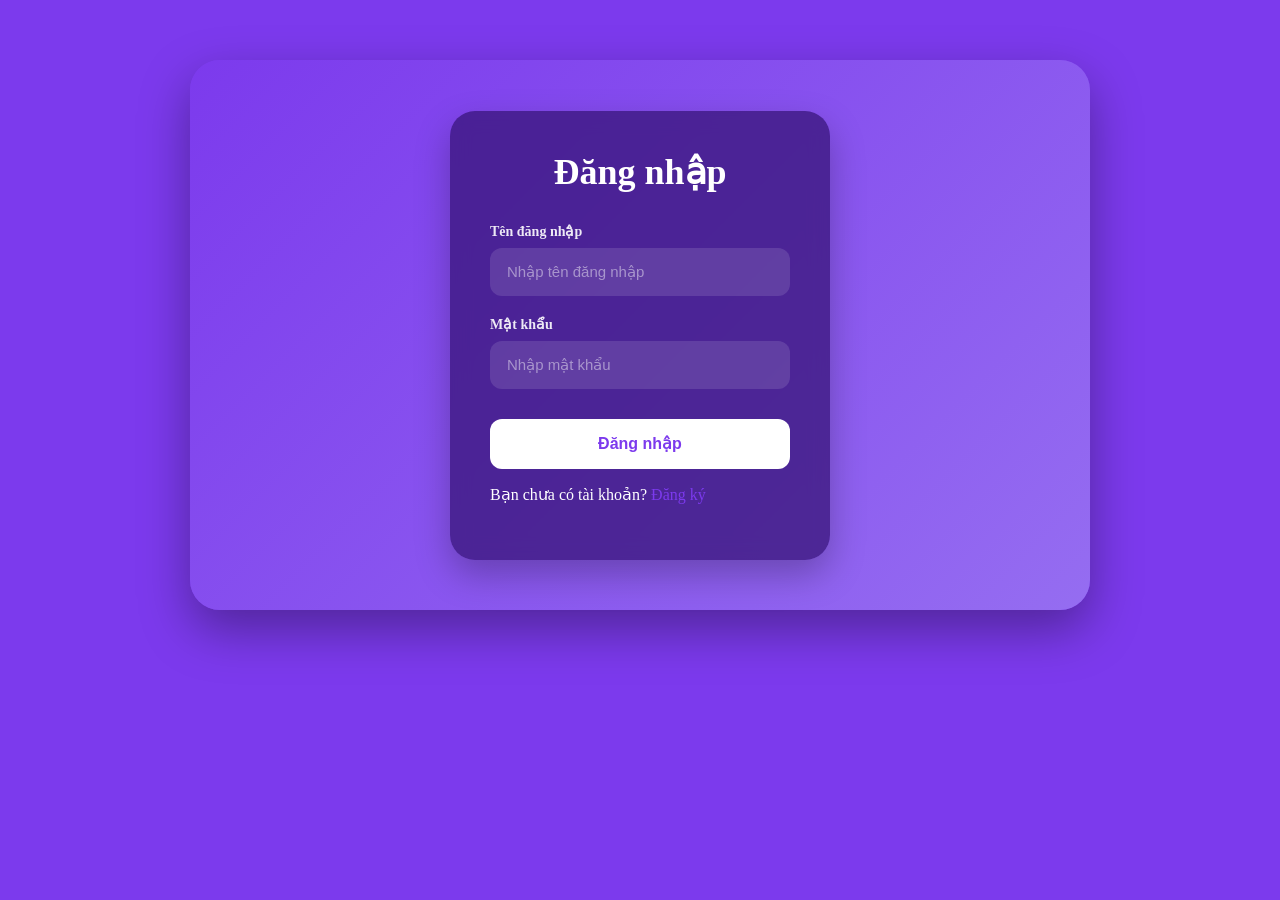
<file: index.html>
<!doctype html>
<html lang="en">
  <head>
    <meta charset="UTF-8" />
    <meta name="viewport" content="width=device-width, initial-scale=1.0" />
    <link rel="stylesheet" href="./frontend/main.css" />
    <link rel="stylesheet" href="./frontend/css/login/login.css" />
    <link rel="stylesheet" href="./frontend/theme/theme.css" />
    <title>RPG</title>
  </head>
  <body>
    <div class="login-container" id="login-container">
      <div class="login-form">
        <div class="login-title">
          <h2>Đăng nhập</h2>
        </div>
        <div class="input-group">
          <label for="name">Tên đăng nhập</label>
          <input
            type="text"
            id="name-login"
            name="name-login"
            placeholder="Nhập tên đăng nhập"
          />
        </div>
        <div class="input-group">
          <label for="password">Mật khẩu</label>
          <input
            type="password"
            id="password-login"
            name="password-login"
            placeholder="Nhập mật khẩu"
          />
        </div>

        <div class="login-actions">
          <button id="login-button" type="submit">Đăng nhập</button>
        </div>
        <div class="create-account">
          <p>Bạn chưa có tài khoản? <a href="./frontend/page/register.html">Đăng ký</a></p>
        </div>
      </div>
    </div>
  </body>
  <script src="./backend/js/login/login.js"></script>
  <script src="./backend/js/login/register.js"></script>
</html>
</file>
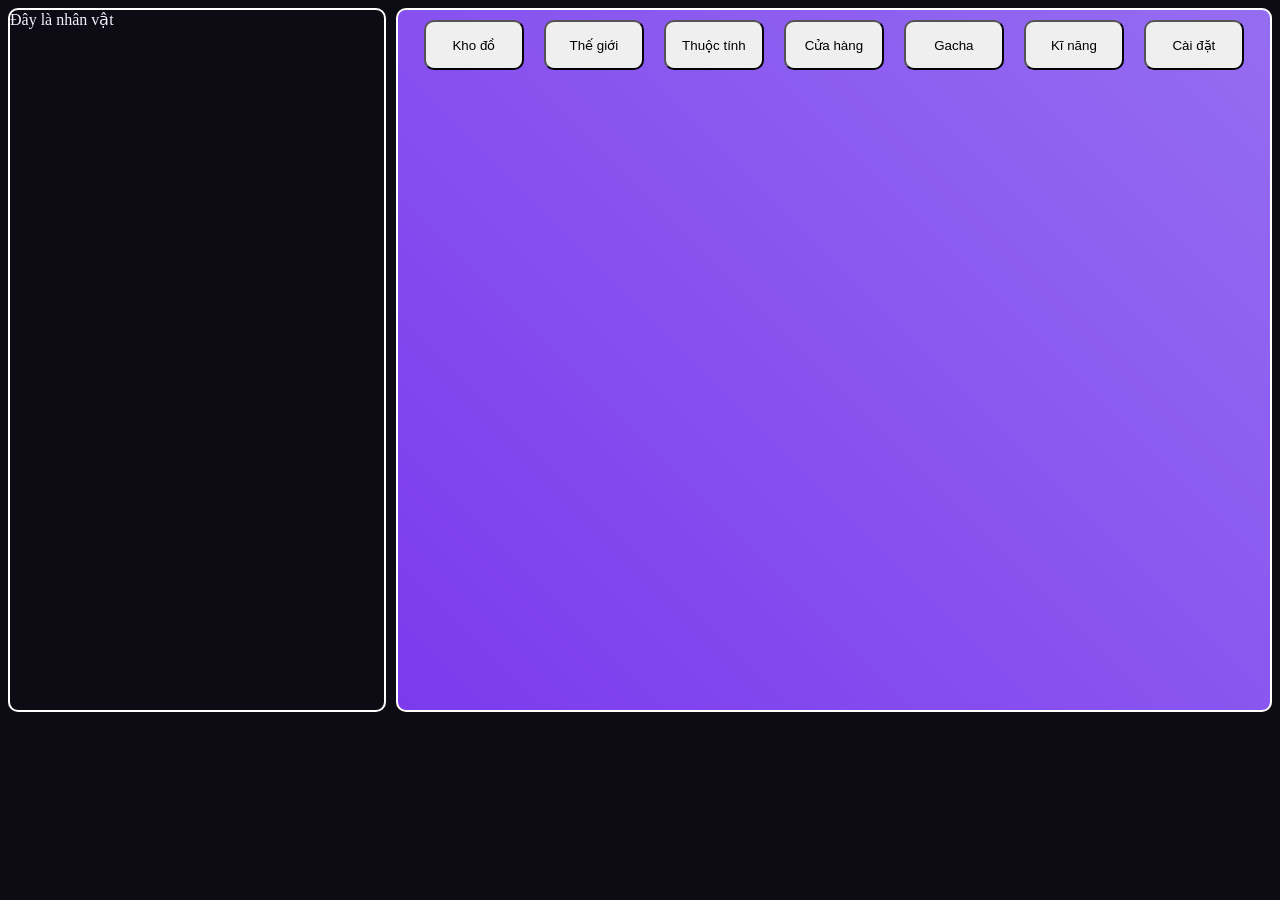
<file: frontend/page/home.html>
<!DOCTYPE html>
<html lang="en">
<head>
    <meta charset="UTF-8">
    <meta name="viewport" content="width=device-width, initial-scale=1.0">
    <link rel="stylesheet" href="../../frontend/css/functions/home.css">
    <title>Document</title>
</head>
<body>
    <div class="main-container">
        <div class="main-character">Đây là nhân vật</div>
        <div class="function-container">
            <div class="button-function">
                <button>Kho đồ</button>
            </div>
            <div class="button-function">
                <button>Thế giới</button>
            </div>
            <div class="button-function">
                <button>Thuộc tính</button>
            </div>
            <div class="button-function">
                <button>Cửa hàng</button>
            </div>
            <div class="button-function">
                <button>Gacha</button>
            </div>
            <div class="button-function">
                <button>Kĩ năng</button>
            </div>
            <div class="button-function">
                <button>Cài đặt</button>
            </div>
        </div>
    </div>
</body>
</html>
</file>
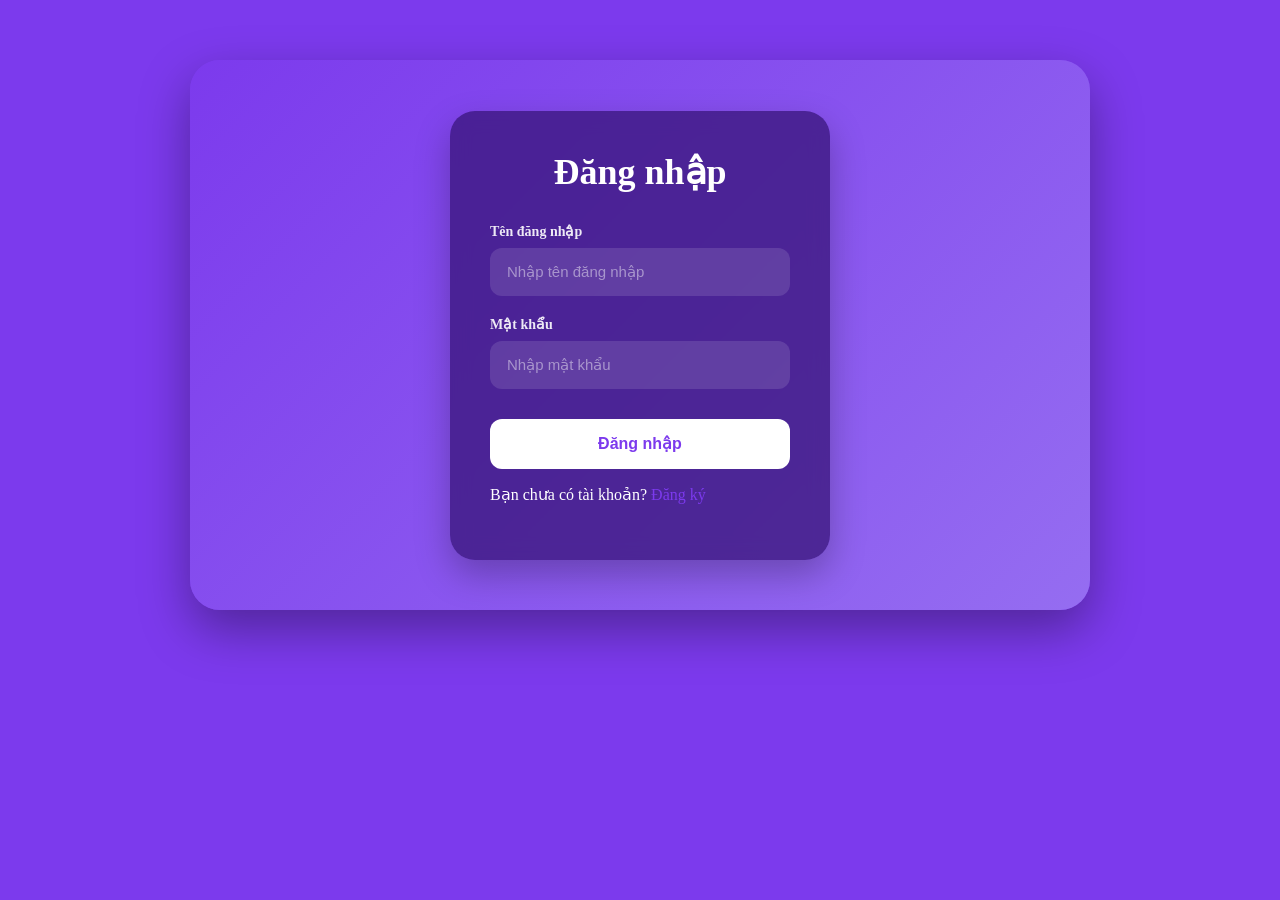
<file: frontend/page/login.html>
<!doctype html>
<html lang="en">
  <head>
    <meta charset="UTF-8" />
    <meta name="viewport" content="width=device-width, initial-scale=1.0" />
    <link rel="stylesheet" href="../main.css" />
    <link rel="stylesheet" href="../css/login/login.css" />
    <title>Login</title>
  </head>
  <body>
    <div class="login-container" id="login-container">
      <div class="login-form">
        <div class="login-title">
          <h2>Đăng nhập</h2>
        </div>
        <div class="input-group">
          <label for="name">Tên đăng nhập</label>
          <input
            type="text"
            id="name-login"
            name="name-login"
            placeholder="Nhập tên đăng nhập"
          />
        </div>
        <div class="input-group">
          <label for="password">Mật khẩu</label>
          <input
            type="password"
            id="password-login"
            name="password-login"
            placeholder="Nhập mật khẩu"
          />
        </div>

        <div class="login-actions">
          <button id="login-button" type="submit">Đăng nhập</button>
        </div>
        <div class="create-account">
          <p>Bạn chưa có tài khoản? <a href="./register.html">Đăng ký</a></p>
        </div>
      </div>
    </div>
  </body>
  <script src="../../backend/js/login/login.js"></script>
</html>
</file>
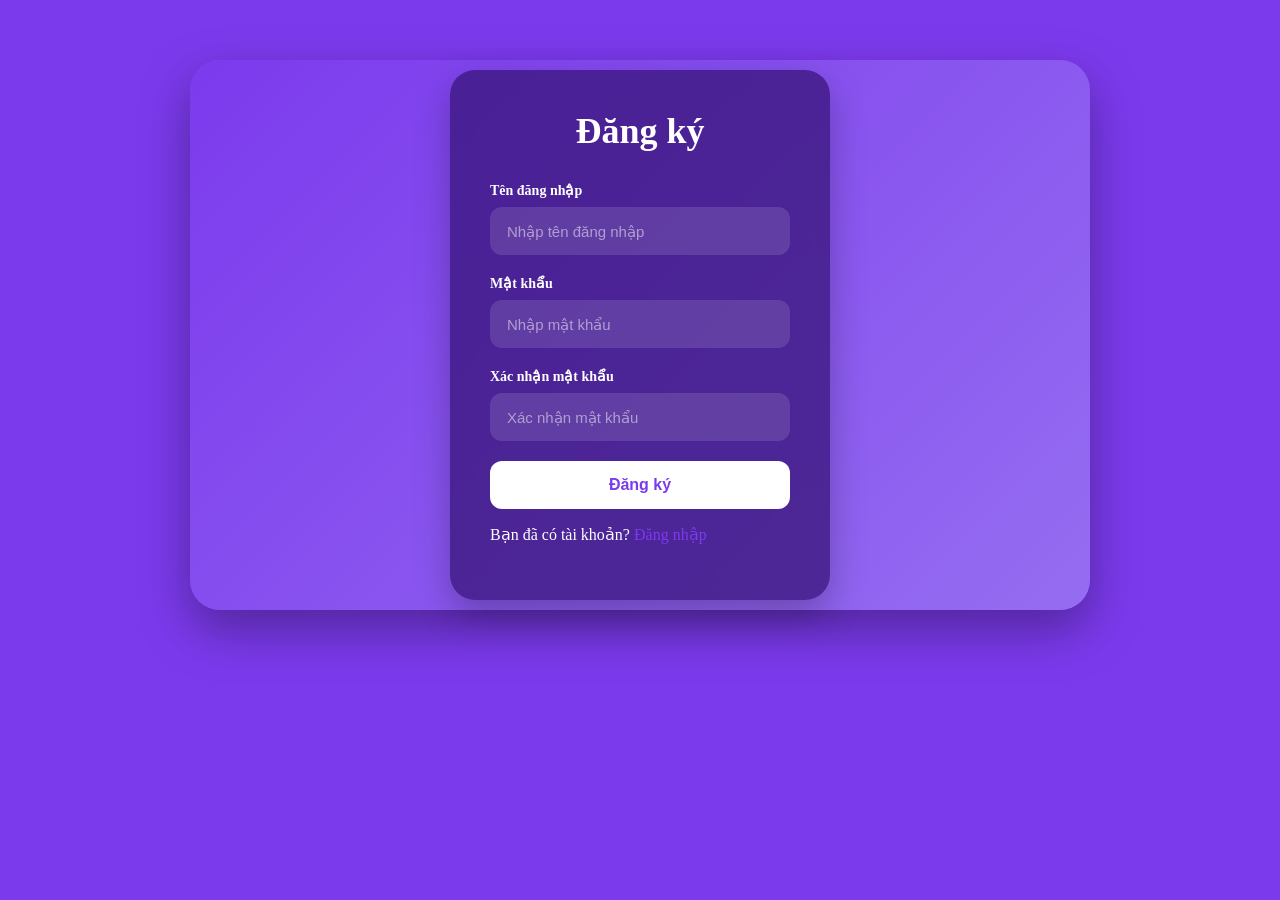
<file: frontend/page/register.html>
<!DOCTYPE html>
<html lang="en">
<head>
    <meta charset="UTF-8">
    <meta name="viewport" content="width=device-width, initial-scale=1.0">
    <link rel="stylesheet" href="../main.css">
    <link rel="stylesheet" href="../css/login/register.css">
    <title>Register</title>
</head>
<body>
    <div class="register-container">
        <div class="register-form">
            <div class="register-title">
                <h2>Đăng ký</h2>
            </div>
            <div class="input-register-group">
                <label for="name">Tên đăng nhập</label>
                <input type="text" id="name-register" name="name-register" placeholder="Nhập tên đăng nhập" />
            </div>
            <div class="input-register-group">
                <label for="password">Mật khẩu</label>
                <input type="password" id="password-register" name="password-register" placeholder="Nhập mật khẩu" />
            </div>
            <div class="input-register-group">
                <label for="confirm-password">Xác nhận mật khẩu</label>
                <input type="password" id="confirm-password-register" name="confirm-password-register" placeholder="Xác nhận mật khẩu" />
            </div>
            <div class="register-actions">
                <button id="register-button" type="submit">Đăng ký</button>
            </div>
            <div class="login-link">
                <p>Bạn đã có tài khoản? <a href="./login.html">Đăng nhập</a></p>
        </div>
    </div>
</body>
    <script src="../../backend/js/login/register.js"></script>
</html>
</file>
<file: frontend/main.css>
body{
    color: black;
    background-color: var(--primary);
}
</file>
<file: frontend/css/login/login.css>
@import url(../../theme/theme.css);


/* =========================
   LOGIN CONTAINER
========================= */

.login-container {
    width: min(90%, 900px);
    min-height: 550px;

    margin: 60px auto;
    padding: 40px;

    box-sizing: border-box;
    border-radius: 30px;

    background:
        linear-gradient(
            135deg,
            var(--primary),
            var(--primary-hover)
        );

    display: flex;
    justify-content: center;
    align-items: center;

    box-shadow:
        0 20px 50px rgba(0, 0, 0, 0.35);
}


/* =========================
   LOGIN FORM
========================= */

.login-form {
    width: min(100%, 380px);
    min-height: 400px;

    padding: 40px;
    box-sizing: border-box;
    border-radius: 25px;
    background: rgba(55, 20, 120, 0.75);

    display: flex;
    flex-direction: column;
    justify-content: center;
    align-items: stretch; /* dung de lap đầy chiều cao hoặc chiều rộng */

    box-shadow:
        0 15px 35px rgba(0, 0, 0, 0.25);
    backdrop-filter: blur(10px);
}


/* =========================
   TITLE
========================= */

.login-title {
    width: 100%;
    margin-bottom: 30px;
    text-align: center;
}


.login-title h2 {
    margin: 0;
    color: white;
    font-size: 36px;
    font-weight: 700;
}


.login-title p {
    margin: 8px 0 0;
    color: rgba(255, 255, 255, 0.65);
    font-size: 14px;
}

/* =========================
   INPUT GROUP
========================= */

.input-group {
    width: 100%;
    margin-bottom: 20px;
    display: flex;
    flex-direction: column;

}

/* LABEL */

.input-group label {
    margin-bottom: 8px;
    color: rgba(255, 255, 255, 0.9);
    font-size: 14px;
    font-weight: 600;
}

/* INPUT */

.input-group input {
    width: 100%;
    height: 48px;
    padding: 0 15px;
    box-sizing: border-box;
    border: 2px solid transparent;
    border-radius: 12px;
    outline: none;
    background: rgba(255, 255, 255, 0.12);
    color: white;
    font-size: 15px;
    transition: all 0.25s ease;
}

/* CREATE */

.create-account {
    color: white;

    a {
        color: var(--primary);
        text-decoration: none;
    }

    a:hover {
        text-decoration: underline;
    }
}

/* PLACEHOLDER */

.input-group input::placeholder {
    color: rgba(255, 255, 255, 0.45);
}

/* INPUT FOCUS */

.input-group input:focus {
    border-color: #c084fc;
    background: rgba(255, 255, 255, 0.18);
    box-shadow:
        0 0 0 4px rgba(192, 132, 252, 0.15);
}

/* =========================
   LOGIN BUTTON
========================= */

.login-actions {
    width: 100%;
    margin-top: 10px;
}

.login-actions button {
    width: 100%;
    height: 50px;
    border: none;
    border-radius: 12px;
    background: white;
    color: var(--primary);
    font-size: 16px;
    font-weight: 700;
    cursor: pointer;
    transition: all 0.2s ease;
}

/* HOVER */
.login-actions button:hover {
    transform: translateY(-2px);
    background: #f3e8ff;
    box-shadow:
        0 8px 20px rgba(0, 0, 0, 0.25);
}

/* CLICK */
.login-actions button:active {
    transform: translateY(0);
}


/* =========================
   RESPONSIVE
========================= */

@media (max-width: 600px) {
    .login-container {
        width: 95%;
        min-height: 500px;
        margin: 30px auto;
        padding: 25px;
        border-radius: 20px;
    }

    .login-form {
        padding: 30px 25px;
        min-height: 380px;
    }

    .login-title h2 {
        font-size: 30px;
    }
}
</file>
<file: frontend/theme/theme.css>
:root {
    /* Background */
    --bg-main: #0D0B14;
    --bg-secondary: #12101A;

    /* Panel */
    --panel: #181522;
    --panel-hover: #211C2D;

    /* Primary */
    --primary: #7C3AED;
    --primary-hover: #956df1;

    /* Secondary */
    --secondary: #C89B3C;
    --secondary-hover: #E0B84F;

    /* Text */
    --text-main: #F5F3FF;
    --text-secondary: #A8A3B8;

    /* RPG Stats */
    --hp: #EF4444;
    --mana: #3B82F6;
    --stamina: #22C55E;
    --exp: #F59E0B;

    /* Border */
    --border: #30283D;

    --bg: #0B0812;
    --card: #15101F;

    --text: #F5F3FF;
    --text-secondary: #A8A3B8;

    --border: #30243F;

}
</file>
<file: frontend/css/functions/home.css>
@import url(../../theme/theme.css);

body {
  background-color: var(--bg-main);
}

.main-container {
  color: var(--text-main);
  width: 100%;
  height: 700px;

  margin: 0 auto;

  display: flex;
  flex-direction: row;
  justify-content: center;
  align-items: stretch;

  border-radius: 10px;
  
  gap:10px;

  .main-character {
    width: 30%;
    height: 100%;
    border: 2px solid rgb(255, 255, 255);

    border-radius: 10px;
  }

  .function-container {
    width: 70%;
    height: 100%;
    border: 2px solid rgb(255, 255, 255);

    background-image: linear-gradient(45deg, var(--primary), var(--primary-hover));

    border-radius: 10px;

    display: flex;
    flex-direction: row;
    justify-content: center;

    .button-function {
      color: var(--text-main);
      margin: 10px 10px;

      button {
        width: 100px;
        height: 50px;

        border-radius: 10px;
        transition: all 0.3s ease;
      }

      button:hover {
        background-color: var(--primary-hover);
        box-shadow: 0px 0px 10px white;
        transform: translateY(-2px);
      }

      button:active {
        background-color: white;
      }
    }
  }

}
</file>
<file: frontend/css/login/register.css>
@import url(../../theme/theme.css);

.register-container {
  width: min(90%, 900px);
  min-height: 550px;

  margin: 60px auto;

  background: linear-gradient(135deg, var(--primary), var(--primary-hover));

  display: flex;
  justify-content: center;
  align-items: center;

  border-radius: 30px;

  box-shadow: 0 20px 50px rgba(0, 0, 0, 0.35);
}

/* register-form*/


.register-form {
  color: white;
  width: min(100%, 380px);
  min-height: 400px;

  padding: 40px;
  box-sizing: border-box;
  border-radius: 25px;
  background: rgba(55, 20, 120, 0.75);

  display: flex;
  flex-direction: column;
  justify-content: center;
  align-items: stretch; /* dung de lap đầy chiều cao hoặc chiều rộng */

  box-shadow: 0 15px 35px rgba(0, 0, 0, 0.25);
  backdrop-filter: blur(10px);
}

/* register-title*/

.register-title {
    width: 100%;
    margin-bottom: 30px;
    text-align: center;
}

.register-title h2 {
    margin:0;
    font-size:36px;
    font-weight:700;
}

/*input-register-group*/

.input-register-group {
    width: 100%;
    margin-bottom: 20px;
    display: flex;
    flex-direction: column;
}

.input-register-group label {
    margin-bottom: 8px;
    font-size: 14px;
    font-weight: 600;
}

.input-register-group input {
    width: 100%;
    height: 48px;
    padding: 0 15px;
    box-sizing: border-box;
    border: 2px solid transparent;
    border-radius: 12px;
    outline: none;
    background: rgba(255, 255, 255, 0.12);
    color: white;
    font-size: 15px;
    transition: all 0.25s ease;
}

.register-form button {
    width: 100%;
    height: 48px;
    border: none;
    border-radius: 12px;
    outline: none;
    background:white;
    color: var(--primary);
    font-size: 16px;
    font-weight: 600;
    cursor: pointer;
    transition: all 0.25s ease;
}

a {
    color: var(--primary);
    text-decoration: none;
}

.login-link{
    a:hover {
    text-decoration: underline;
}
}

.input-register-group input::placeholder {
    color: rgba(255, 255, 255, 0.5);
}

/* Chuyển động */



.input-register-group input:focus {
    border-color: #c084fc;
    background: rgba(255, 255, 255, 0.18);
    box-shadow: 0 0 8px rgba(255, 255, 255, 0.5);
}

.register-actions button:hover {
    transform: translateY(-2px);
    background: #f3e8ff;
    box-shadow:
        0 8px 20px rgba(0, 0, 0, 0.25);
}

.register-actions button:active {
    transform: translateY(0);
}
</file>
